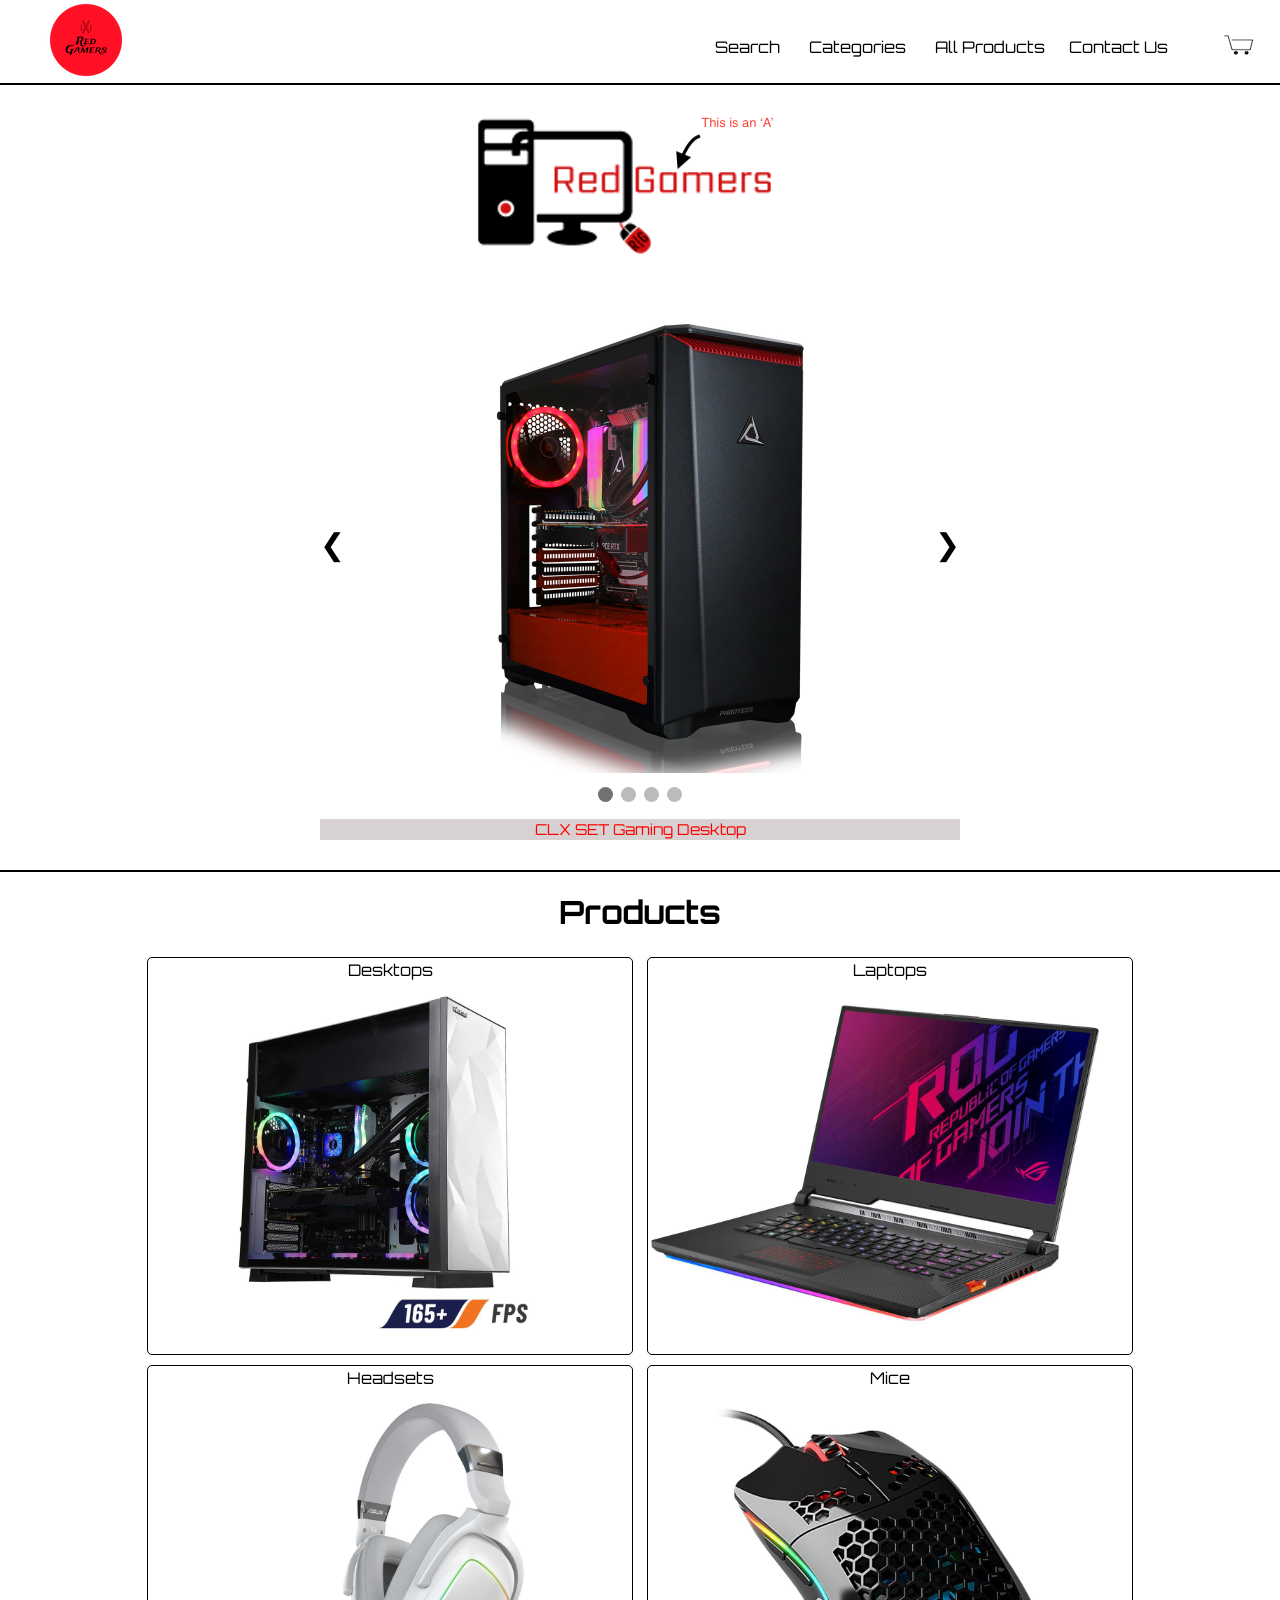
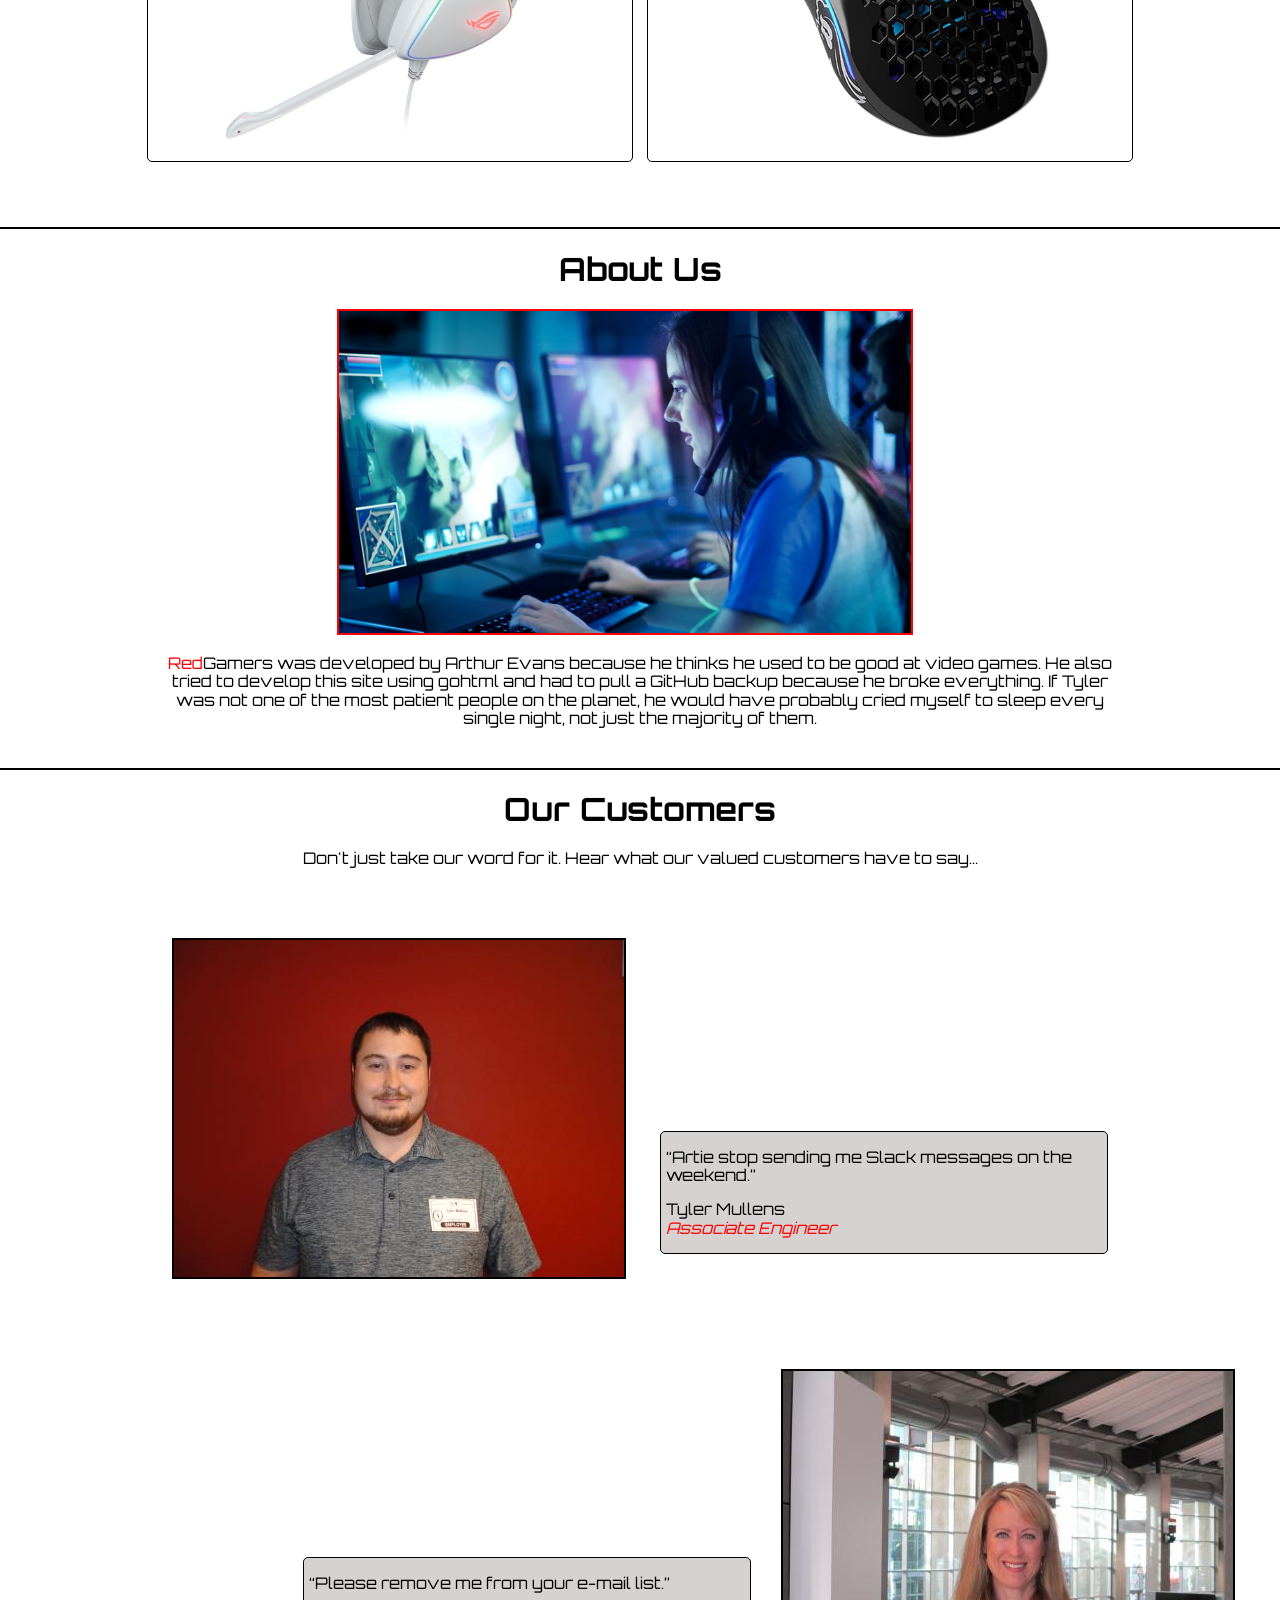
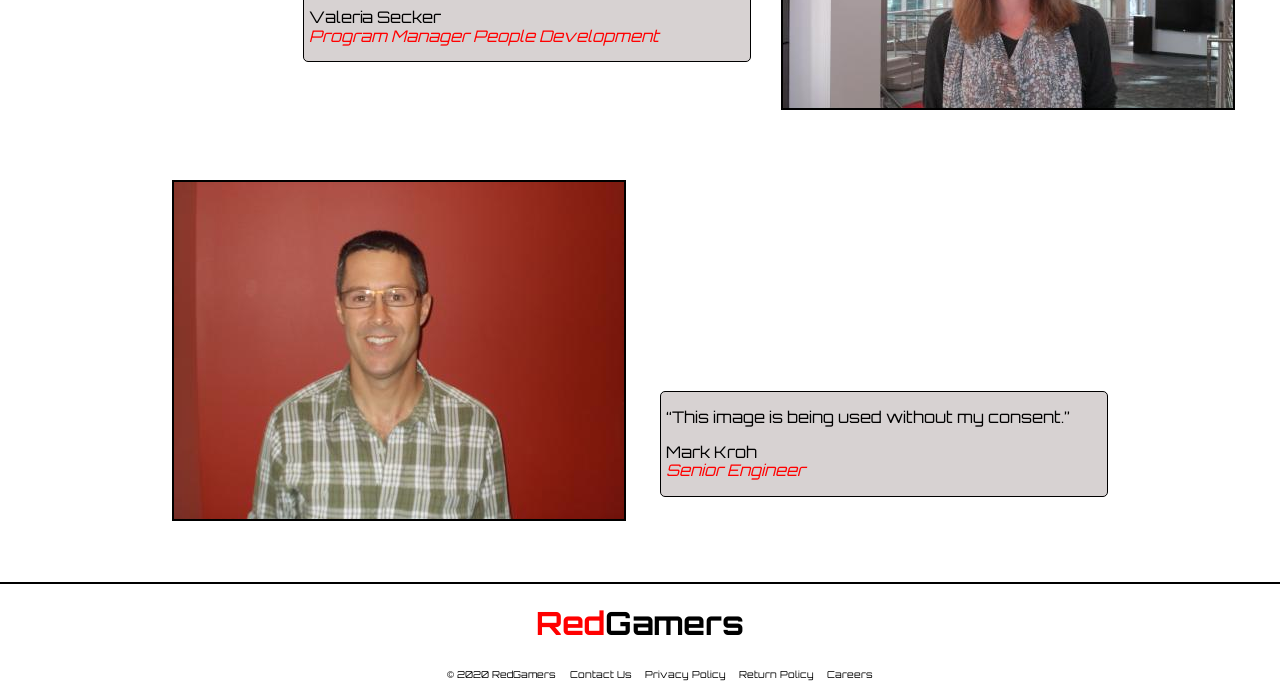
<file: frontend/index.html>
<!DOCTYPE html>

<html lang="en">
    <head>
        <meta charset="utf-8">
        <title>RedGamers</title>
        <meta name="description" content="Mock E-Commerce Website">
        <meta name="author" content="Arthur Evans">
        <link href='styles/normalize.css' rel='stylesheet'>
        <link href='styles/shared.css' rel='stylesheet'>
        <link href='styles/main.css' rel='stylesheet'>
        <link href="https://fonts.googleapis.com/css2?family=Orbitron:wght@500&display=swap" rel="stylesheet">
    </head>
    <body>
        <div class='header-div'></div>
        <div class='main'>
            <div class='main-logo'>
                <img src='images/rv-main.png' alt="Red Gamers main logo">
            </div>
            <section class="slideshow-container">
                <div class="mySlides fade">
                    <a href='products.html'><img src='images/desktops/desk_product4/pic1.jpg' alt="High-end desktop computer"></a>
                    <div class="text">CLX SET Gaming Desktop</div>
                </div>
                <div class="mySlides fade">
                    <a href='products.html'><img src='images/laptops/laptop_prod4/pic1.jpg' alt="High-end laptop computer"></a>
                    <div class="text">GIGABYTE AERO 15</div>
                </div>
                <div class="mySlides fade">
                    <a href='products.html'><img src='images/headsets/headset_prod4/pic1.jpg' alt="Gaming headset"></a>
                    <div class="text">CORSAIR VIRTUOSO RGB WIRELESS High-Fidelity</div>
                </div>
                <div class="mySlides fade">
                    <a href='products.html'><img src='images/mice/mouse_prod4/pic1.jpg' alt="Gaming mouse"></a>
                    <div class="text">G-Wolves Hati HT-M 3360 Ultra Lightweight</div>
                </div>
                <a class="prev" onclick="plusSlides(-1)">&#10094;</a>
                <a class="next" onclick="plusSlides(1)">&#10095;</a>
                <div style="text-align:center">
                    <span class="dot" onclick="currentSlide(1)"></span>
                    <span class="dot" onclick="currentSlide(2)"></span>
                    <span class="dot" onclick="currentSlide(3)"></span>
                    <span class="dot" onclick="currentSlide(4)"></span>
                </div>
            </section>
            <!-- End of slideshow-container -->
            <section class='main__products'>
                <h1>Products</h1>
                <div class='categories'>
                    <a href='#'>Desktops</a>
                    <p><a href='productdetails.html'><img src='images/desktops/desk_product3/pic1.jpg' alt="SkyTech Archangel Gaming Desktop"></a></p>
                </div>
                <div class='categories'>
                    <a href='#'>Laptops</a>
                    <p><a href='productdetails.html'><img src='images/laptops/laptop_prod3/pic1.jpg' alt="MSI Bravo Laptop"></a></p>
                </div>
                <div class='categories'>
                    <a href='#'>Headsets</a>
                    <p><a href='productdetails.html'><img src='images/headsets/headset_prod3/pic1.jpg' alt="ASUS ROG Delta White gaming headset"></a></p>
                </div>
                <div class='categories'>
                    <a href='#'>Mice</a>
                    <p><a href='productdetails.html'><img src='images/mice/mouse_prod3/pic1.jpg' alt="Glorious Model O Minus gaming mouse"></a></p>
                </div>
            </section>
            <!-- End of main__products section -->
            <section class='main__aboutus'>
                <h1>About Us</h1>
                <div class='aboutus'>
                    <img src='images/gamerpic.jpg' alt="Female gamer on desktop computer">
                    <p><span class='redtext'>Red</span>Gamers was developed by Arthur Evans because he thinks he used to be good at video games. He also tried to develop this site using gohtml and had to pull a GitHub backup because he broke everything. If Tyler was not one of the most patient people on the planet, he would have probably cried myself to sleep every single night, not just the majority of them.</p>
                </div>
            </section>
            <!-- End of main__aboutus section -->
            <section class='main__testimonials'>
                <h1>Our Customers</h1>
                <p>Don't just take our word for it. Hear what our valued customers have to say...</p>
                <div class="customers">
                    <img class='customers__img' src='images/customers/tyler.jpg' alt="Website customer Tyler">
                    <div class='review'>
                        <q>Artie stop sending me Slack messages on the weekend.</q>
                        <p class='custName'>Tyler Mullens</p>
                        <p class='title redtext'>Associate Engineer</p>
                    </div>
                </div>
                <div class="customers reverse">
                    <img class='customers__img' src='images/customers/val.jpg' alt="Website customer Valerie">
                    <div class='review-reverse'>
                        <q>Please remove me from your e-mail list.</q>
                        <p class='custName'>Valeria Secker</p>
                        <p class='title redtext'>Program Manager People Development</p>
                    </div>
                </div>
                <div class="customers">
                    <img class='customers__img' src='images/customers/mark.jpg' alt="Website customer Mark">
                    <div class='review'>
                        <q>This image is being used without my consent.</q>
                        <p class='custName'>Mark Kroh</p>
                        <p class='title redtext'>Senior Engineer</p>
                    </div>
                </div>
            </section>
            <!-- End of main__testimonials section -->
            <div class='footer-div'></div>
        </div>
        <!-- End of main -->
    </body>
    <script src='scripts/main.js'></script>
    <script src='scripts/shared.js'></script>
</html>
</file>
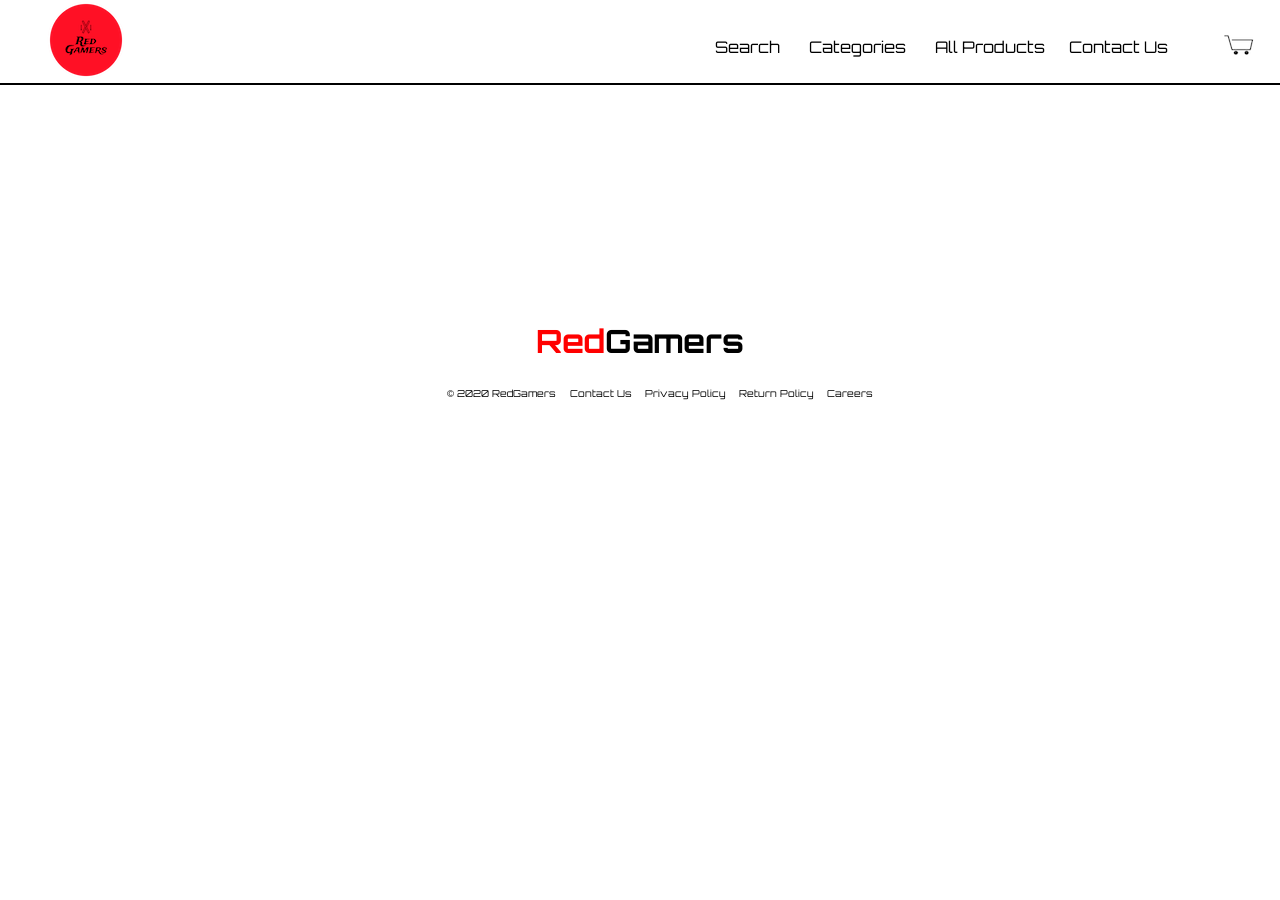
<file: frontend/cart.html>
<!DOCTYPE html>
<html lang="en">
    <head>
        <meta charset="UTF-8">
        <meta name="viewport" content="width=device-width, initial-scale=1.0">
        <title>Cart</title>
        <link href='styles/normalize.css' rel='stylesheet'>
        <link href='styles/shared.css' rel='stylesheet'>
        <link href='styles/cart.css' rel='stylesheet'>
        <link href="https://fonts.googleapis.com/css2?family=Orbitron:wght@500&display=swap" rel="stylesheet">
    </head>
        <body>
            <div class="header-div"></div>
            <main>
                <!-- <h1> WHERE IS THIS DIV OMG HELP ME</h1> -->
            </main>
            <div class="footer-div"></div>
        </body>
        <script src='scripts/shared.js'></script>
        <!-- <script src='scripts/cart.js'></script> -->
</html>
</file>
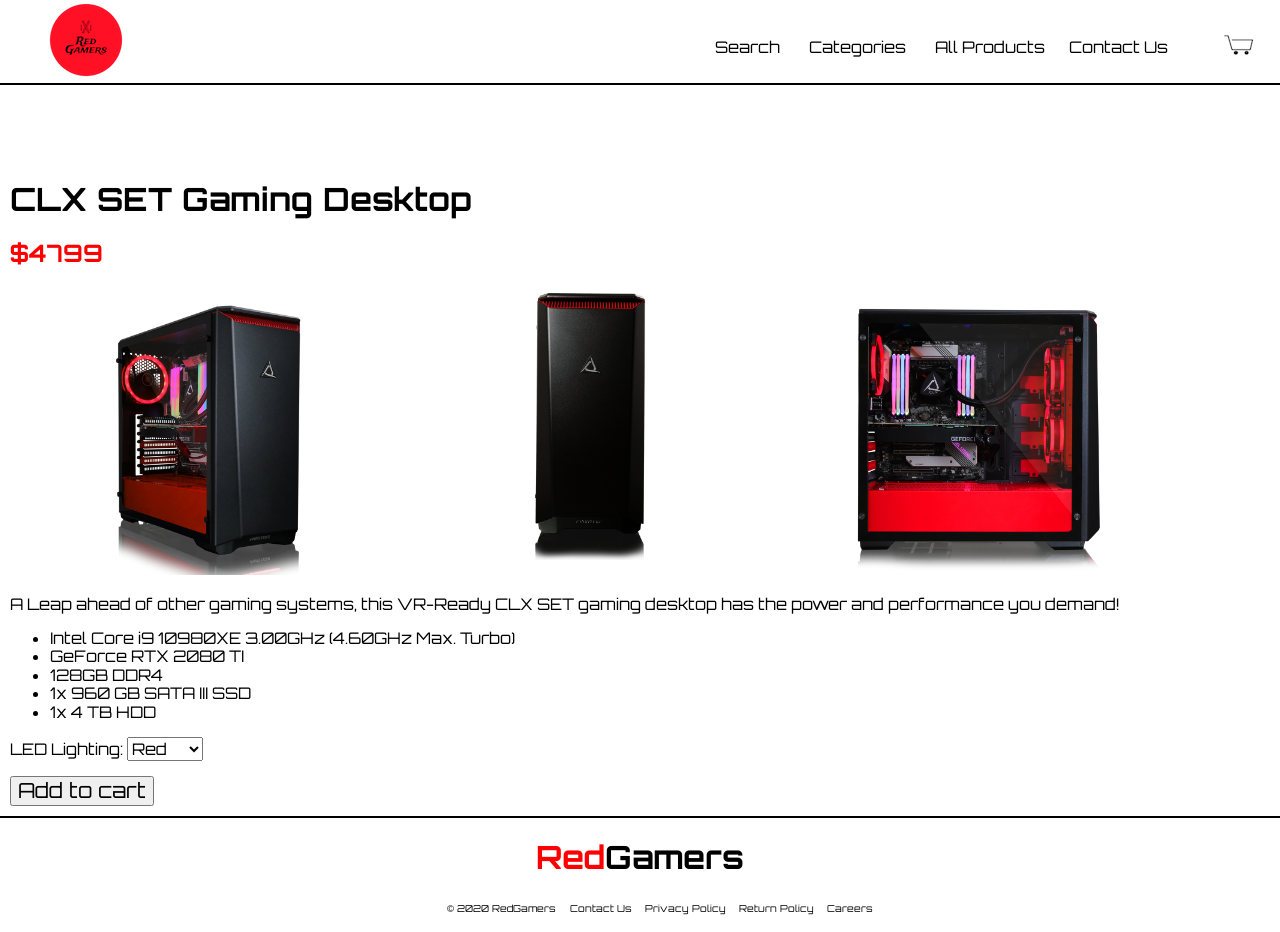
<file: frontend/productdetails.html>
<!DOCTYPE html>

<html lang="en">
    <head>
        <meta charset="utf-8">
        <title>Product Description</title>
        <meta name="description" content="Mock E-Commerce Website">
        <meta name="author" content="Arthur Evans">
        <link href='styles/normalize.css' rel='stylesheet'>
        <link href='styles/shared.css' rel='stylesheet'>
        <link href='styles/productdetails.css' rel='stylesheet'>
        <link href="https://fonts.googleapis.com/css2?family=Orbitron:wght@500&display=swap" rel="stylesheet">
    </head>
    <body>
        <div class='header-div'></div>
        <main>
            <h1>CLX SET Gaming Desktop</h1>
            <h2>$4799</h2>
            <div class="images">
                <img src='images/desktops/desk_product4/pic1.png' alt="Angled view of desktop with window and front">
                <img src='images/desktops/desk_product4/pic2.png' alt="Front view of desktop">
                <img src='images/desktops/desk_product4/pic3.png' alt="Side view of desktop with window">
            </div>
            <div class="product-description">
                <p>A Leap ahead of other gaming systems, this VR-Ready CLX SET gaming desktop has the power and performance you demand!</p>
                <ul>
                    <li class>Intel Core i9 10980XE 3.00GHz (4.60GHz Max. Turbo)</li>
                    <li class>GeForce RTX 2080 TI</li>
                    <li class>128GB DDR4</li>
                    <li class>1x 960 GB SATA III SSD</li>
                    <li class>1x 4 TB HDD</li>
                </ul>
            </div>
            <div class="customize">
                <form>
                    <label for="lighting">LED Lighting:
                        <select id="lighting-dropdown">
                            <option value="Red">Red</option>
                            <option value="Blue">Blue</option>
                            <option value="Green">Green</option>
                        </select>
                    </label>
                </form>
            </div>
            <div class='add-to-cart'>
                <button onclick='addToCart()'>Add to cart</button>
            </div>
        </main>
        <div class='footer-div'></div>
    </body>
    <script src='scripts/shared.js'></script>
</html>
</file>
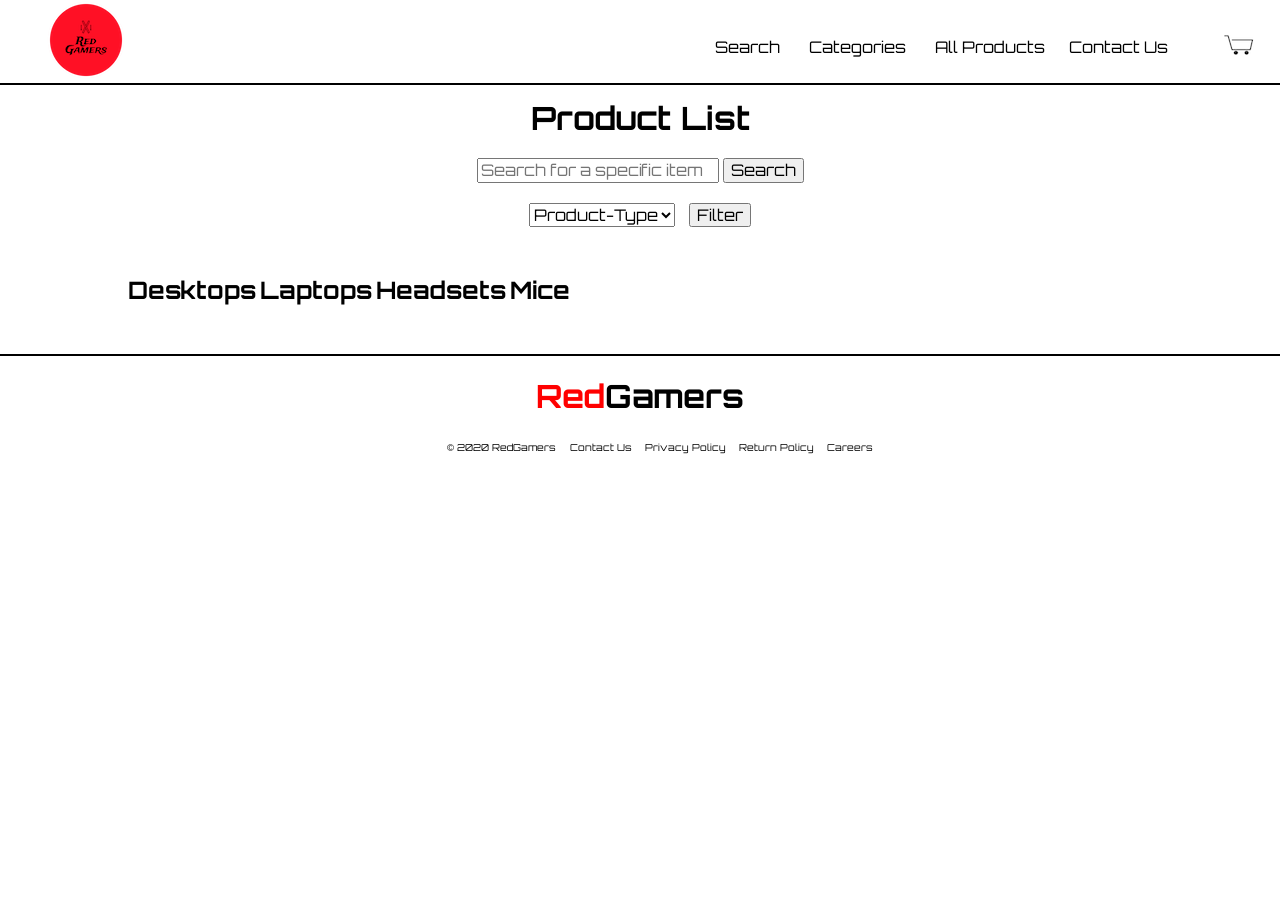
<file: frontend/products.html>
<!DOCTYPE html>
<html lang="en">
    <head>
        <meta charset="UTF-8">
        <meta name="viewport" content="width=device-width, initial-scale=1.0">
        <title>Products Page</title>
        <link href='styles/normalize.css' rel='stylesheet'>
        <link href='styles/shared.css' rel='stylesheet'>
        <link href='styles/products.css' rel='stylesheet'>
        <link href="https://fonts.googleapis.com/css2?family=Orbitron:wght@500&display=swap" rel="stylesheet">
    </head>
    <body>
        <div class="header-div"></div>
        <main id='productsWithHeaders'>
            <h1>Product List</h1>
            <div class="search-box">
                <form onsubmit="searchProds(searchBox.value)">
                    <label for="Search box">
                        <input type="text" id="searchBox" placeholder="Search for a specific item">
                        <input type="button" value="Search">
                    </label>
                </form>
            </div>
            <div class="filter">
                <form action='#' method="GET">
                    <div class="product-selection">
                            <select name="product-type" id="product-type">
                                <option value="" disabled selected>Product-Type</option>
                                <option value="all">All Products</option>
                                <option value="desktops">Desktops</option>
                                <option value="laptops">Laptops</option>
                                <option value="headsets">Headsets</option>
                                <option value="mice">Mice</option>
                            </select>
                    </div>
                    <div class="filter-button">
                        <button type='button' onclick=filterCategory()>Filter</button>
                    </div>
                </form>
            </div>
            <div class="products" id="productsDiv">
                <section class="desktops allProducts">
                    <h2>Desktops</h2>
                    <!-- inserted from go api -->
                </section>
                <section class="laptops allProducts">
                    <h2>Laptops</h2>
                    <!-- inserted from go api -->
                </section>
                <section class="headsets allProducts">
                    <h2>Headsets</h2> 
                    <!-- inserted from go api -->
                </section>
                <section class="mice allProducts">
                    <h2>Mice</h2>
                    <!-- inserted from go api -->
                </section>
            </div>
        </main>
        <section class="searchResults" id="searchResults">
            <div class="search-box">
                <label for="Search box">
                    <input type="text" id="currentSearch" class="searchBox" placeholder="Search for a specific item">
                    <input type="button" value='Search' onclick="searchProds(currentSearch.value)">
                </label>
            </div>
            <h1>Search Results</h1>
            <div class='searchOutput'></div>
        </section>
        <div class="footer-div"></div>
    </body>
    <script src='scripts/shared.js'></script>
    <script src='scripts/products.js'></script>
</html>
</file>
<file: frontend/styles/shared.css>
/* Shared CSS */
* {
    box-sizing: border-box;
}

html {
    font-family: 'Orbitron', sans-serif;
}

.redtext {
    color: red;
}


a:link {
    color: black;
    text-decoration: none;
}
    
a:visited {
    color: black;
}

header {
    width: 100%;
    position: fixed;
    top: 0;
    border-bottom: solid 2px black;
    display: inline-block;
    padding: 0px 16px;
    background-color: white;
    z-index: 10;
}

.logo {
    display: inline-block;
    padding-left: 30px;
}

.logo a:hover, a:active {
    border: none;
    padding: 0;
}

#logo-image {
    font-size: 0;
}


.cart-logo {
    position: absolute;
    display: none;
    background: url(../images/normalcart.png) no-repeat;
    width: 30px;
    height: 20px;
    right: 2%;
    top: 35px;
}

.cart-logo a {
    font-size: 0;
}

.cart-logo:hover {
    background: url(../images/hovercart.png) no-repeat;
}

.cart-logo a:hover {
    border: none;
}

.toggle-button {
    width: 3rem;
    position: absolute;
    right: 20px;
    top: 20px;
    background: transparent;
    border: none;
    cursor: pointer;
    padding-top: 0;
    padding-bottom: 0;
    vertical-align: middle;
    font-size: 0px;
}

.toggle-button__bar {
    width: 100%;
    height: 0.2rem;
    background: black;
    display: block;
    right: 0;
    margin: 0.6rem 0;
}

.mobile-nav {
    text-align: right;
    position: fixed;
    display: none;
    top: 83px;
    padding-top: 10px;
    width: 50vw;
    height: 40vh;
    right: 0;
    background-color: white;
    z-index: 11;
    border: solid 2px black;;
    border-top: solid 2px white;
}

.mobile-nav li {
    list-style: none;
    font-size: 2rem;
    padding: 1rem;
    z-index: 5;
}

.navbar {
    display: none;
    position: absolute;
    text-align: right;
    bottom: 15%;
    width: calc(90% - 100px);
}

.navbar__li {
    position: relative;
    list-style: none;
    display: inline-block;
    top: 25px;
    border: solid 2px transparent;
    border-radius: 15px;
    padding: 2px 3px;
    margin: 0 5px;
}

.navbar__li:hover {
    border: solid 2px rgb(175, 26, 26);
}


.navbar__search {
    position: relative;
    list-style: none;
    top: 25px;
    display: inline-block;
    border: solid 2px transparent;
    border-radius: 15px;
    padding: 2px 3px;
    margin: 0 5px 20px;
}

.navbar__search:hover {
    border: solid 2px rgb(175, 26, 26);
}

.navbar__search:hover .searchDrop {
    display: block;
}

.searchDrop {
    position: absolute;
    display: none;
    margin-top: -20px;
    padding: 15px;
    top: 45px;
    left: 0px;
    font-size: .8em;
    text-align: left;
    background-color: white;
    border: solid 2px rgb(175, 26, 26);
    border-radius: 5px;
}

.navbar__categories {
    position: relative;
    list-style: none;
    display: inline;
    top: 25px;
    border: solid 2px transparent;
    border-radius: 15px;
    padding: 8px;
    margin: 0 5px;
}

.navbar__categories:hover {
    padding-bottom: 150px;
    border: solid 2px rgb(175, 26, 26);
    background-color: white;
    border-radius: 15px;
}

.navbar__categories a:hover {
    color: rgb(175, 26, 26);
    border: none;
    padding: 0;
}

.navbar__categories:hover .categoryDrop {
    display: block;
}

#last {
    margin-bottom: 3px;
}

.categoryDrop {
    background: white;
    position: absolute;
    display: none;
    text-align: left;
    right: 21px;
    padding: 0;
    bottom: 12px;
}

.categoryDrop a:hover {
    border: none;
    padding: 0;
}

footer {
    bottom: 0px;
    text-align: center;
    border-top: solid 2px black;
}

.footer-bottom {
    list-style: none;
}

.footer-bottom li {
    display: inline;
    font-size: .6rem;
    padding: 5px;
}

.footer-bottom li a:hover {
    color: rgb(175, 26, 26);
    border: none;
    padding: 0px;
}

@media (min-width: 800px) {
    .navbar {
        display: inline-block;
    }
    .cart-logo {
        display: inline-block;
    }
    .mobile-nav {
        display: none;
    }
    .toggle-button {
        display: none;
    }
    .toggle-button__bar {
        display: none;
    }
}
</file>
<file: frontend/styles/main.css>
/* main.css */

.main {
    position: relative;
    text-align: center;
    margin: auto;
    top: 86px;
    height: 100vh;
}

.slideshow-container {
    max-width: 80vw;
    position: relative;
    display: block;
    margin: auto auto 45px;
}

.slideshow-container a:hover {
    border: none;
    padding: 0;
}

/* Hide the images by default */
.mySlides {
    display: none;
}

.mySlides img {
    width: 100%;
}

.prev, .next {
    cursor: pointer;
    position: absolute;
    top: 50%;
    width: auto;
    margin-top: -22px;
    color: black;
    font-size: 30px;
    transition: 0.6s ease;
    border-radius: 0 3px 3px 0;
}

.prev {
    left: 0;
    border-radius: 3px;
}

/* Position the "next button" to the right */
.next {
    right: 0;
    border-radius: 3px;
    }

/* On hover, add a black background color with a little bit see-through */
.prev:hover, .next:hover {
    background-color: rgba(0,0,0,0.8);
    }


.text {
    color: red;
    padding: 2px;
    background-color:rgba(211, 204, 204, 0.9);
    font-size: 15px;
    position: absolute;
    bottom: -35px;
    width: 100%;
    text-align: center;
    }

.dot {
    cursor: pointer;
    height: 15px;
    width: 15px;
    margin: 10px 2px 0;
    background-color: #bbb;
    border-radius: 50%;
    display: inline-block;
    transition: background-color 0.6s ease;
}

.active, .dot:hover {
    background-color: #717171;
}

    /* Fading animation */
.fade {
    -webkit-animation-name: fade;
    -webkit-animation-duration: 1.5s;
    animation-name: fade;
    animation-duration: 1.5s;
}

/* What does this do?  Ask Tyler*/
@-webkit-keyframes fade {
    from {opacity: .4}
    to {opacity: 1}
}

@keyframes fade {
    from {opacity: .4}
    to {opacity: 1}
}

.main-logo {
    position: relative;
    width: 80vw;
    padding: 30px 0;
    margin: 0 auto;
}

.main__products, .main__aboutus, .main__testimonials {
    position: relative;
    display: block;
    width: 100vw;
    margin: 20px auto 40px;
    border-top: solid 2px black;
}

.main__testimonials {
    display: block;
    margin: 0 auto;
}

.main__products {
    max-width: 100vw;
    display: inline-block;
}

.main__products img {
    max-width: 35vw;
}

.main__products a:hover {
    border: none;
    padding: 0;
}

.categories {
    display: inline-block;
    padding: 3px;
    border: solid 1px black;
    border-radius: 5px;
    margin: 5px
}

.aboutus {
    max-width: 75vw;
    margin: 10px auto;
    font-size: 1rem;
}

.aboutus img {
    border: solid 2px red;
    max-width: 65vw;
}

.customers {
    margin: 70px 15px 40px;
    position: relative;
}

.reverse .quote {
    top: 0;
}

.customers p {
    margin-right: 30px;
}

.custName {
    margin-bottom: 0;
}

.title {
    margin-top: 0;
    font-style: italic;
}

.customers h3 {
    width: 20vw;
    margin: 10px auto;
    background-color: rgba(189, 181, 181, 0.6);
    border: solid 2px black;
    border-radius: 5px;
    padding: 5px;
}

.customers img {
    border: solid 2px black;
}

@media (min-width: 50rem) {
    .slideshow-container {
        max-width: 50vw;
    }
    .main-logo {
        max-width: 45vw;
    }

    .main__products {
        display: inline-block;
    }

    .main__products img {
        max-width: 35vw;
    }
    .aboutus img {
        max-width: 45vw;
    }
    
    .main img {
        margin: 0 30px 0 0;
    }

    .reverse img {
        margin: 0 30px 0 0 
    }

    q {
        display: block;
        margin-block-start: 1em;
        margin-block-end: 1em;
        margin-inline-start: 0px;
        margin-inline-end: 0px;
    }

    .review {
        display: inline-block;
        text-align: left;
        padding-left: 5px;
        bottom: 45px;
        position: relative;
        background-color: rgba(189, 181, 181, 0.6);
        border: solid 1px  black;
        border-radius: 5px;
        width: 35vw;
    }

    .reverse {
        display: flex;
        flex-direction: row-reverse;
        align-items: center;
    }

    .reverse img {
        margin-left: 30px;
    }

    .review-reverse {
        display: inline-block;
        text-align: left;
        padding-left: 5px;
        bottom: -70px;
        position: relative;
        background-color: rgba(189, 181, 181, 0.6);
        border: solid 1px  black;
        border-radius: 5px;
        width: 35vw;
    }

}
</file>
<file: frontend/styles/cart.css>
/* Cart CSS */

h1 {
    padding-top: 300px;
}
</file>
<file: frontend/styles/productdetails.css>
/* CSS for product details */


main {
    margin-top: 150px;
    padding: 10px;
}

h2 {
    color: red;
}

.images img {
    max-width: 80vw;
}

.add-to-cart {
    font-size: 1.8rem;
}

.customize {
    margin: 15px 0;
}

@media (min-width: 50rem) {
    .images img {
        max-width: 30vw;
    }
    .add-to-cart {
        font-size: 1.3rem;
    }
}
</file>
<file: frontend/styles/products.css>
/* Products CSS */

h3 {
    text-decoration: underline;
}

main {
    margin: 100px auto 10px;
    text-align: center;
    width: 80vw;
}

.searchBox {
    margin-right: 10px;
}

.product-selection {
    display: inline-block;
    margin-top: 20px;
}

.items {
    display: inline-block;
    font-size: .8rem;
    margin: 10px;
    max-width: 30vw;
}

.items a:hover {
    border: none;
    padding: 0;
}

.items img {
    display: inline-block;
    width: 35vw;
}

.items p {
    display: block;
}

.price {
    color: red;
}

.filter-button {
    display: inline-block;
    margin-left: 10px;
}

.desktops {
    display: inline-block
}

.laptops {
    display: inline-block
}

.headsets {
    display: inline-block
}

.mice {
    display: inline-block
}

.searchResults {
    display: none;
    margin: 150px 20px 100px;
    text-align: center;
}

@media (min-width: 50rem) {
    .products {
        margin: 30px auto;
        text-align: left;
    }
    .products-main {
        width: 90vw;
    }
    .items {
        max-width: 15vw;
    }
    .items img {
        width: 16vw;
    }
}
</file>
